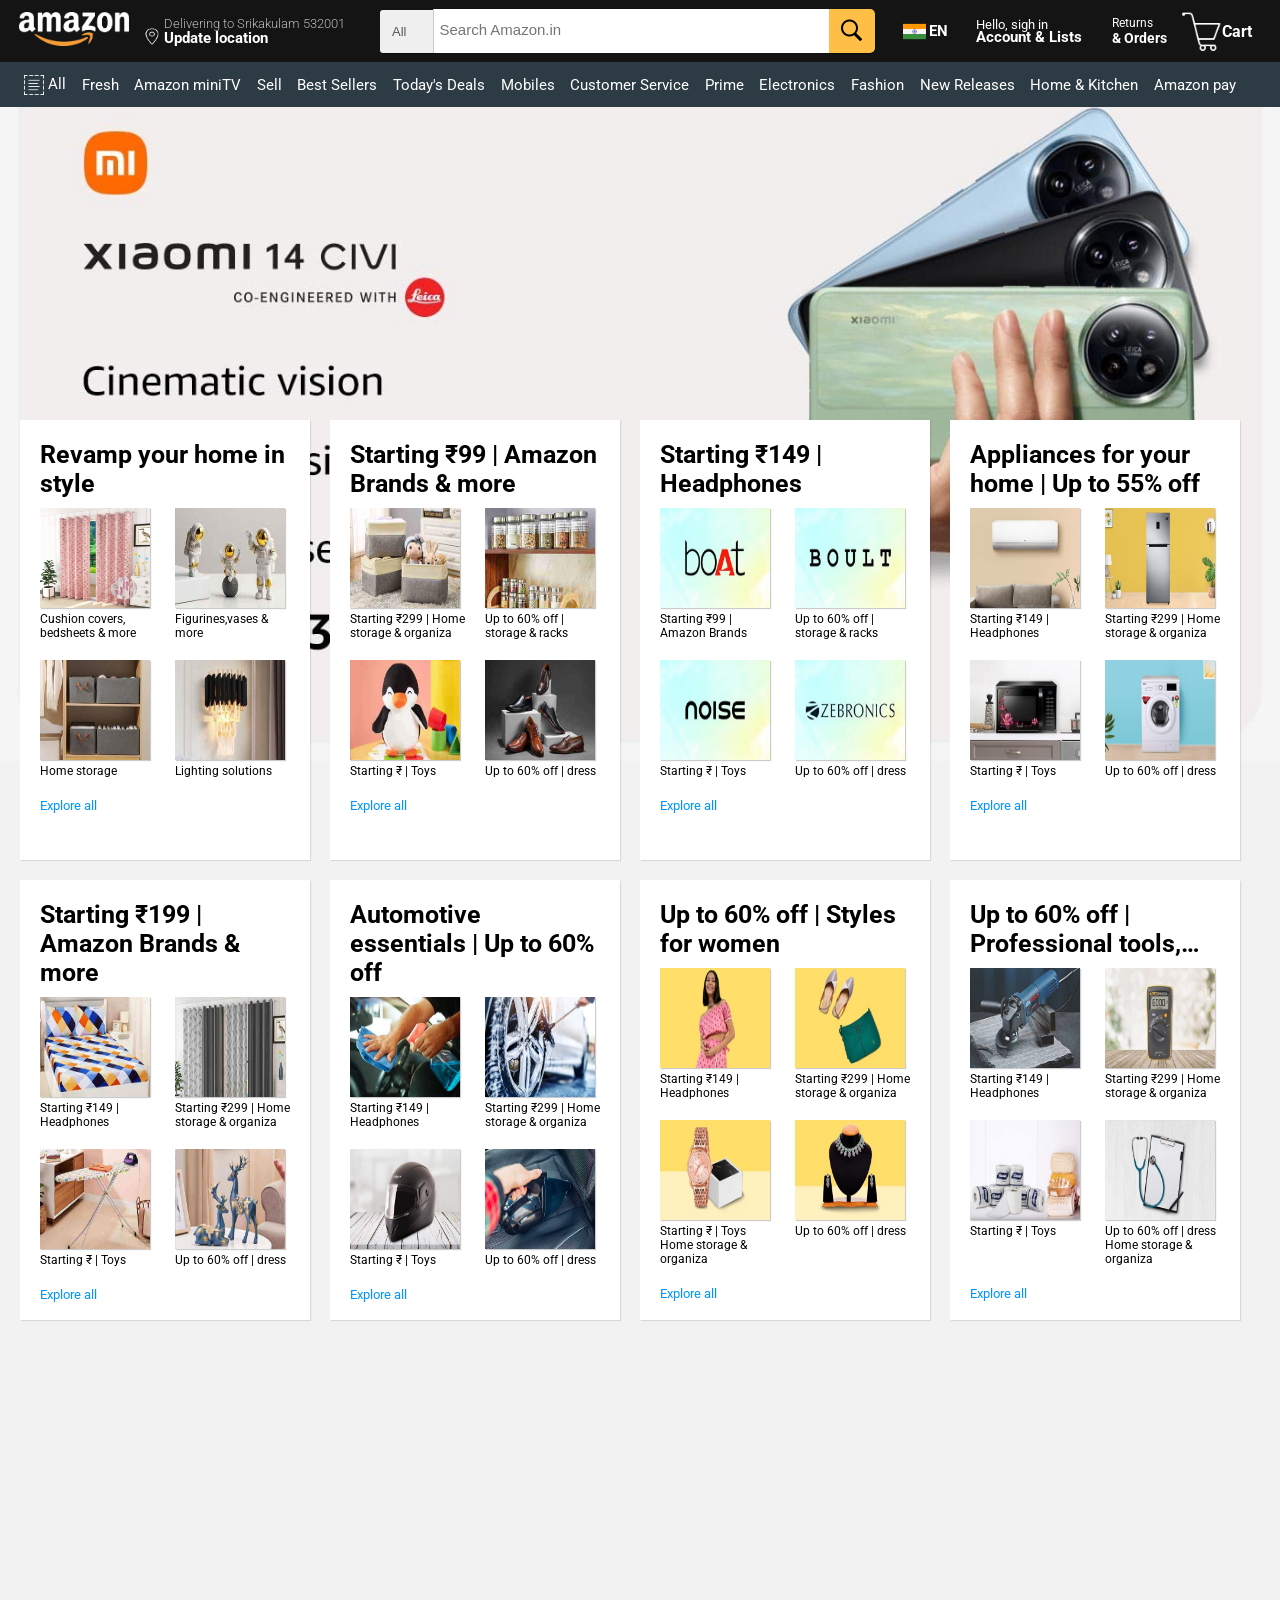
<file: index.html>
<!DOCTYPE html>
<html>
    <head>
        <title>
            amazon.in
        </title>
        <link rel="preconnect" href="https://fonts.googleapis.com">
        <link rel="preconnect" href="https://fonts.gstatic.com" crossorigin>
        <link href="https://fonts.googleapis.com/css2?family=Roboto:wght@400;500;700&display=swap" rel="stylesheet">
        <link rel="stylesheet" href="header.css">
        <link rel="stylesheet" href="second-header.css">
        <link rel="stylesheet" href="home-image.css">
        <link rel="stylesheet" href="body.css">
    </head>
    <body>
        <div><!--     starting div -->
            <!-- starting header div -->
        <div class="top-header">
            <div class="left-header">
                <div class="amazon-icon-div">
                    <div>
                        <img class="amazon-icon" src="headericons/amazon-logo.png">
                    </div>
                    <div class="second-left-header">
                        <div>
                            <img class="map-pointing" src="headericons/icons8-location-50.png">
                        </div>
                        <div class="address">
                          <div class="Delivering">Delivering to Srikakulam 532001</div>
                          <div class="update-location">Update location</div>
                        </div>
                    </div>
                </div>
            </div>
            <div class="middle-header">
                <div>
                    <button class="top-header-button">All</button>
                </div>
                <div class="search-bar-icon">
                    <input class="search-bar" type="text" placeholder="Search Amazon.in">
                </div>
                <div>
                  <img class="search-icon" src="headericons/icons8-search-50.png">  
                </div>
            </div>

            <div class="right-header">
                <div class="first-right-sidebar">
                    <img class="flag" src="headericons/icons8-india-48.png">
                   <div class="en">EN</div>
                </div>
                <div class="sigh-in">
                    <div class="hello">Hello, sigh in</div>
                    <div class="Account">Account & Lists</div>
                </div>
                <div class="right-last-second">
                    <div class="return">Returns</div>
                    <div class="order">& Orders</div>
                </div>
                <div class="cart">
                    <img class="cart-image" src="headericons/icons8-cart-50.png">
                    <div class="cart-text">Cart</div>
                </div>
                    
                
            </div>
        </div>
        <!-- ending header div -->
         <!-- starting of second header -->
          <div class="second-header">
            <div class="all"><img class="hamburger" src="headericons/icons8-select-all-50.png">
                <div>All</div>
            </div>
            
            <div class="fresh">Fresh</div>
            <div class="fresh">Amazon miniTV</div>
            <div class="fresh">Sell</div>
            <div class="fresh">Best Sellers</div>
            <div class="fresh">Today's Deals</div>
            <div class="fresh">Mobiles</div>
            <div class="fresh">Customer Service</div>
            <div class="fresh">Prime</div>
            <div class="fresh">Electronics</div>
            <div class="fresh">Fashion</div>
            <div class="fresh">New Releases</div>
            <div class="fresh">Home & Kitchen</div>
            <div class="fresh">Amazon pay</div>
          </div>
          <!-- middle-bar here onwaerds -->
           <div class="middle-body">
            <div class="home-image-total">
                <div>
                    <img class="home-image" src="middle-bar-images/amazon-home.jpg">
                </div>
                </div>
                
                    <!-- this is middle -->
                    
                        <div class="exp">
                            <div class="revamp">Revamp your home in style</div>
                            <div class="total-images">
                                <div class="first-right-image">
                                    <div class="seperateone-image">
                                        <div>
                                            <img class="image-exp" src="middle-bar-images/amazon-exp.jpg">
                                            <div class="cushion">Cushion covers, bedsheets & more</div>
                                        </div>
                                    </div>
                                    <div class="seperatetwo-image">
                                        <div>
                                            <img class="image-exp" src="middle-bar-images/onetwo.jpg">
                                            <div class="cushion">Figurines,vases & more</div>
                                        </div>
                                    </div>
                                </div>
                                <div class="second-right-image">
                                    <div class="seperatethree-image">
                                        <div>
                                            <img class="image-exp" src="middle-bar-images/onethree.jpg">
                                            <div class="cushion">Home storage</div>
                                        </div>
                                    </div>
                                    <div class="seperatefour-image">
                                        <div>
                                            <img class="image-exp" src="middle-bar-images/onefour.jpg">
                                            <div class="cushion">Lighting solutions</div>
                                        </div>
                                    </div>
                                
                                </div>
                                <div class="explore">Explore all</div>
                            </div>
                            </div>

                            <div class="expone">
                                <div class="revamp">Starting ₹99 | Amazon Brands & more</div>
                                <div class="total-images">
                                    <div class="first-right-image">
                                        <div class="seperateone-image">
                                            <div>
                                                <img class="image-exp" src="middle-bar-images/twoone.jpg">
                                                <div class="cushion">Starting &#8377;299 | Home storage & organiza  </div>
                                            </div>
                                        </div>
                                        <div class="seperatetwo-image">
                                            <div>
                                                <img class="image-exp" src="middle-bar-images/twotwo.jpg">
                                                <div class="cushion">Up to 60% off | storage & racks</div>
                                            </div>
                                        </div>
                                    </div>
                                    <div class="second-right-image">
                                        <div class="seperatethree-image">
                                            <div>
                                                <img class="image-exp" src="middle-bar-images/twothree.jpg">
                                                <div class="cushion">Starting &#8377; | Toys </div>
                                            </div>
                                        </div>
                                        <div class="seperatefour-image">
                                            <div>
                                                <img class="image-exp" src="middle-bar-images/twofour.jpg">
                                                <div class="cushion">Up to 60% off | dress </div>
                                            </div>
                                        </div>
                                    
                                    </div>
                                    <div class="explore">Explore all</div>
                                </div>
                                </div>


                                <div class="exptwo">
                                    <div class="revamp">Starting ₹149 | Headphones</div>
                                    <div class="total-images">
                                        <div class="first-right-image">
                                            <div class="seperateone-image">
                                                <div>
                                                    <img class="image-exp" src="middle-bar-images/threeone.jpg">
                                                    <div class="cushion">Starting ₹99 | Amazon Brands </div>
                                                </div>
                                            </div>
                                            <div class="seperatetwo-image">
                                                <div>
                                                    <img class="image-exp" src="middle-bar-images/threetwo.jpg">
                                                    <div class="cushion">Up to 60% off | storage & racks</div>
                                                </div>
                                            </div>
                                        </div>
                                        <div class="second-right-image">
                                            <div class="seperatethree-image">
                                                <div>
                                                    <img class="image-exp" src="middle-bar-images/threethree.jpg">
                                                    <div class="cushion">Starting &#8377; | Toys</div>
                                                </div>
                                            </div>
                                            <div class="seperatefour-image">
                                                <div>
                                                    <img class="image-exp" src="middle-bar-images/threefour.jpg">
                                                    <div class="cushion">Up to 60% off | dress</div>
                                                </div>
                                            </div>
                                        
                                        </div>
                                        <div class="explore">Explore all</div>
                                    </div>
                                    </div>
                                

                                    <div class="expthree">
                                        <div class="revamp">Appliances for your home | Up to 55% off</div>
                                        <div class="total-images">
                                            <div class="first-right-image">
                                                <div class="seperateone-image">
                                                    <div>
                                                        <img class="image-exp" src="middle-bar-images/fourone.jpg">
                                                        <div class="cushion">Starting ₹149 | Headphones</div>
                                                    </div>
                                                </div>
                                                <div class="seperatetwo-image">
                                                    <div>
                                                        <img class="image-exp" src="middle-bar-images/fourtwo.jpg">
                                                        <div class="cushion">Starting &#8377;299 | Home storage & organiza </div>
                                                    </div>
                                                </div>
                                            </div>
                                            <div class="second-right-image">
                                                <div class="seperatethree-image">
                                                    <div>
                                                        <img class="image-exp" src="middle-bar-images/fourthree.jpg">
                                                        <div class="cushion">Starting &#8377; | Toys</div>
                                                    </div>
                                                </div>
                                                <div class="seperatefour-image">
                                                    <div>
                                                        <img class="image-exp" src="middle-bar-images/fourfour.jpg">
                                                        <div class="cushion">Up to 60% off | dress</div>
                                                    </div>
                                                </div>
                                            
                                            </div>
                                            <div class="explore">Explore all</div>
                                        </div>
                                        </div>
                                

                    
                    
                                        <div class="expfour">
                                            <div class="revamp">Starting ₹199 | Amazon Brands & more</div>
                                            <div class="total-images">
                                                <div class="first-right-image">
                                                    <div class="seperateone-image">
                                                        <div>
                                                            <img class="image-exp" src="middle-bar-images/fiveone.jpg">
                                                            <div class="cushion">Starting ₹149 | Headphones</div>
                                                        </div>
                                                    </div>
                                                    <div class="seperatetwo-image">
                                                        <div>
                                                            <img class="image-exp" src="middle-bar-images/fivetwo.jpg">
                                                            <div class="cushion">Starting &#8377;299 | Home storage & organiza </div>
                                                        </div>
                                                    </div>
                                                </div>
                                                <div class="second-right-image">
                                                    <div class="seperatethree-image">
                                                        <div>
                                                            <img class="image-exp" src="middle-bar-images/fivethree.jpg">
                                                            <div class="cushion">Starting &#8377; | Toys</div>
                                                        </div>
                                                    </div>
                                                    <div class="seperatefour-image">
                                                        <div>
                                                            <img class="image-exp" src="middle-bar-images/fivefour.jpg">
                                                            <div class="cushion">Up to 60% off | dress</div>
                                                        </div>
                                                    </div>
                                                
                                                </div>
                                                <div class="explore">Explore all</div>
                                            </div>
                                            </div>
            
            
                                            <div class="expfive">
                                                <div class="revamp">Automotive essentials | Up to 60% off</div>
                                                <div class="total-images">
                                                    <div class="first-right-image">
                                                        <div class="seperateone-image">
                                                            <div>
                                                                <img class="image-exp" src="middle-bar-images/sixone.jpg">
                                                                <div class="cushion">Starting ₹149 | Headphones</div>
                                                            </div>
                                                        </div>
                                                        <div class="seperatetwo-image">
                                                            <div>
                                                                <img class="image-exp" src="middle-bar-images/sixtwo.jpg">
                                                                <div class="cushion">Starting &#8377;299 | Home storage & organiza </div>
                                                            </div>
                                                        </div>
                                                    </div>
                                                    <div class="second-right-image">
                                                        <div class="seperatethree-image">
                                                            <div>
                                                                <img class="image-exp" src="middle-bar-images/sixthree.jpg">
                                                                <div class="cushion">Starting &#8377; | Toys</div>
                                                            </div>
                                                        </div>
                                                        <div class="seperatefour-image">
                                                            <div>
                                                                <img class="image-exp" src="middle-bar-images/sixfour.jpg">
                                                                <div class="cushion">Up to 60% off | dress</div>
                                                            </div>
                                                        </div>
                                                    
                                                    </div>
                                                    <div class="explore">Explore all</div>
                                                </div>
                                                </div>
                                            
            
                                                <div class="expsix">
                                                    <div class="revamp">Up to 60% off | Styles for women</div>
                                                    <div class="total-images">
                                                        <div class="first-right-image">
                                                            <div class="seperateone-image">
                                                                <div>
                                                                    <img class="image-exp" src="middle-bar-images/sevenone.jpg">
                                                                    <div class="cushion">Starting ₹149 | Headphones</div>
                                                                </div>
                                                            </div>
                                                            <div class="seperatetwo-image">
                                                                <div>
                                                                    <img class="image-exp" src="middle-bar-images/seventwo.jpg">
                                                                    <div class="cushion">Starting &#8377;299 | Home storage & organiza </div>
                                                                </div>
                                                            </div>
                                                        </div>
                                                        <div class="second-right-image">
                                                            <div class="seperatethree-image">
                                                                <div>
                                                                    <img class="image-exp" src="middle-bar-images/seventhree.jpg">
                                                                    <div class="cushion">Starting &#8377; | Toys Home storage & organiza</div>
                                                                </div>
                                                            </div>
                                                            <div class="seperatefour-image">
                                                                <div>
                                                                    <img class="image-exp" src="middle-bar-images/sevenfour.jpg">
                                                                    <div class="cushion">Up to 60% off | dress</div>
                                                                </div>
                                                            </div>
                                                        
                                                        </div>
                                                        <div class="explore">Explore all</div>
                                                    </div>
                                                    </div>


                                                    <div class="expseven">
                                                        <div class="revamp">Up to 60% off | Professional tools,&hellip;</div>
                                                        <div class="total-images">
                                                            <div class="first-right-image">
                                                                <div class="seperateone-image">
                                                                    <div>
                                                                        <img class="image-exp" src="middle-bar-images/eightone.jpg">
                                                                        <div class="cushion">Starting ₹149 | Headphones</div>
                                                                    </div>
                                                                </div>
                                                                <div class="seperatetwo-image">
                                                                    <div>
                                                                        <img class="image-exp" src="middle-bar-images/eighttwo.jpg">
                                                                        <div class="cushion">Starting &#8377;299 | Home storage & organiza </div>
                                                                    </div>
                                                                </div>
                                                            </div>
                                                            <div class="second-right-image">
                                                                <div class="seperatethree-image">
                                                                    <div>
                                                                        <img class="image-exp" src="middle-bar-images/eightthree.jpg">
                                                                        <div class="cushion">Starting &#8377; | Toys</div>
                                                                    </div>
                                                                </div>
                                                                <div class="seperatefour-image">
                                                                    <div>
                                                                        <img class="image-exp" src="middle-bar-images/eightfour.jpg">
                                                                        <div class="cushion">Up to 60% off | dress Home storage & organiza</div>
                                                                    </div>
                                                                </div>
                                                            
                                                            </div>
                                                            <div class="explore">Explore all</div>
                                                        </div>
                                                        </div>
                    

                    
                    
                   
                    
                 

                
                   
                                    
                
                 
                    

                    
            
                <!-- --------- -->
            
            </div>
       </div><!--  ending div -->
    </body>
</html>
</file>
<file: header.css>
body{
    height: 3000px;
}
.top-header{
    display: flex;
    height: 62px;
    position: fixed;
    background-color: rgb(20, 20, 20);
    justify-content: space-between;
    top: 0;
    left: 0;
    right: 0;
    z-index: 300;
}
.left-header{
    display: flex;
    background-color: rgb(20, 20, 20);
    width: 370px;
    align-items: center;
}
.middle-header{
    display: flex;
    flex: 1;
    background-color: rgb(20, 20, 20);
    margin-left: 10px;
    margin-right: 10px;
    align-items: center;
}
.right-header{
    display: flex;
    background-color: rgb(20, 20, 20);
    width: 390px;
   
    align-items: center;
}
.amazon-icon{
    left: 10px;
    width: 110px;
    padding: 8px 8px 8px 8px;
    cursor: pointer;
    position: relative; 
    border: 1px solid transparent;
    margin-right: 10px;
   
    
}
.amazon-icon-div{
    display: flex;

   justify-content: space-between;
    
    align-items: center;
}
.amazon-icon:hover {
    
    border-color: white;
    border-radius: 3px;
}
.second-left-header{
    display: flex;
    align-items: center;
    border: solid;
    padding: 10px 6px 10px 3px;
    border-radius: 3px;
    border: 1px solid transparent;
}
.second-left-header:hover{
    border-color: white;

}
.map-pointing{
    width: 20px;
    display: flex;
    position: fixed;
    top: 28px;
    height: 17px;
}
.Delivering{
    font-size: 13px;
    font-family: roboto,arial;
    color: rgb(184, 184, 184);
    font-weight: 300;
}
.address{
    margin-left: 22px;
    line-height: 15px;
}
.update-location{
    font-family: roboto,arial;
    font-size: 15px;
    font-weight: 700;
    color: white;
}
.top-header-button{
    padding: 14px 32px 14px 12px;
    font-size: 13px;
    border: none;
    border-radius: 3px;
    color: rgb(87, 87, 87);
    box-shadow: 1px 1px 1px rgba(0,0,0,0.4);
}
.top-header-button:hover{
    background-color: rgb(221, 221, 221);
}
.search-bar{
    display: flex;
    width: 380px;
    padding: 11.5px 10px 15px 5px;
    margin-left: -5px;
    border: solid;
    border-width: 1px;
    font-size: 15px;
    border-top: none;
    border-bottom: none;
    border-right: none;
    border-color: rgb(201, 201, 201);
    box-shadow: 0px 1px 1px rgba(0,0,0,0);
    margin-right: -10px;
    
}
.search-bar-icon{
    z-index: 100;
}
.search-icon{
    
    border-radius: 5px;
    display: flex;
    align-items: center;
    width: 25px;
    background-color: rgb(255, 190, 70);
    padding: 9px 11px 9.5px 20px;
    box-shadow: 1px 1px 1px rgba(0,0,0,0.4); 
}
.search-icon:hover{
    background-color: rgb(255, 180, 40);
}
.flag{
    width: 25px;
    
}
.en{
    font-family: roboto,arial;
    font-weight: bold;
    color: white;
    font-size: 15px;
    margin-left: 2px;
}
.first-right-sidebar{
    display: flex;
    align-items: center;
   border-radius: 3px;
    padding: 13px 18px 13px 11px;
    border: 1px solid transparent;
}
.first-right-sidebar:hover{
    border-color: white;
}
.sigh-in{
    display: flex;
    flex-direction: column;
    line-height: 13px;
    
    border: 1px solid transparent;
    padding: 12px 20px 12px 8px;
}
.sigh-in:hover{
    border-color: white;
}
.hello{
    font-size: 13px;
    font-family: roboto,arial;
    color: white;
}
.Account{
    color: white;
    font-family: roboto,arial;
    font-size: 15px;
    font-weight: bold;
}
.right-last-second{
    border: 1px solid transparent;
    padding: 8px 8px 8px 8px;
}
.right-last-second:hover{
    border-color: white;
}
.return{
    font-family: roboto,arial;
    font-size: 12px;
    color: white;
}
.order{
    font-family: roboto,arial;
    font-weight: bold;
    font-size: 14px;
    color: white;
}
.cart{
    display: flex;
    align-items: center;
    border: 1px solid transparent;
    padding: 4px 5px 4px 5px;
}
.cart:hover{
    border-color: white;
}
.cart-image{
    width: 40px;
}
.cart-text{
    font-family: roboto,arial;
    color: white;
    font-weight: bold;
    display: flex;
    
}
</file>
<file: second-header.css>
.second-header{
    display: flex;
   
    position: fixed;
    top: 62px;
    padding-left: 20px;
    padding-right: 40px;
    left: 0;
    right: 0;
    height: 45px;
    background-color: rgb(45, 59, 69);
    justify-content: space-between;
    font-family: roboto,arial;
    align-items: center;
    font-size: 15px;
    color: white;
    z-index: 100;
    
}
.hamburger{
    width: 20px;
    margin-right: 4px;
}
.all{
    display: flex;
    border: 2px solid transparent;
    padding: 9px 2px 9px 2px;
}
.all:hover{
    border-color: white;
}
.fresh{
    display: flex;
    border: 2px solid transparent;
    padding: 9px 2px 9px 2px; 
}
.fresh:hover{
    border-color: white;
}
</file>
<file: home-image.css>
.home-image{
    display: flex;
    margin-top: 30px;
    width: 100%;
    

}
.home-image-total{
    height: 3000px;
    background-color: rgb(242, 242, 242);
}
.middle-body{
  display: flex;
  overflow: hidden;
  position: relative;

}
.image-exp{
    width: 110px;
    height: 100px;
    box-shadow: 1px 1px 1px rgba(0,0,0,0.2);
} 
.exp{
    padding: 20px;
    display: flex;
    position: absolute;
    flex-direction: column;
    top: 420px;
    box-shadow: 1px 1px 1px rgba(0,0,0,0.1);
    background-color: white;
    left: 20px;
    width: 250px;
    height: 400px;
}

.expone{
    padding: 20px;
    display: flex;
    position: absolute;
    flex-direction: column;
    
    top: 420px;
    box-shadow: 1px 1px 1px rgba(0,0,0,0.1);
    background-color: white;
    left: 330px;
    width: 250px;
    height: 400px;

}
.exptwo{
    padding: 20px;
    display: flex;
    position: absolute;
    flex-direction: column;
    
    top: 420px;
    box-shadow: 1px 1px 1px rgba(0,0,0,0.1);
    background-color: white;
    left: 640px;
    width: 250px; 
    height: 400px;
}
.expthree{
    padding: 20px;
    display: flex;
    position: absolute;
    flex-direction: column;
    
    top: 420px;
    box-shadow: 1px 1px 1px rgba(0,0,0,0.1);
    background-color: white;
    left: 950px;
    width: 250px; 
    height: 400px; 
}
.expfour{
    padding: 20px;
    display: flex;
    position: absolute;
    flex-direction: column;
    top: 880px;
    box-shadow: 1px 1px 1px rgba(0,0,0,0.1);
    background-color: white;
    left: 20px;
    width: 250px;
    height: 400px;
}
.expfive{
    padding: 20px;
    display: flex;
    position: absolute;
    flex-direction: column;
    
    top: 880px;
    box-shadow: 1px 1px 1px rgba(0,0,0,0.1);
    background-color: white;
    left: 330px;
    width: 250px;
    height: 400px;
}
.expsix{
    padding: 20px;
    display: flex;
    position: absolute;
    flex-direction: column;
    
    top: 880px;
    box-shadow: 1px 1px 1px rgba(0,0,0,0.1);
    background-color: white;
    left: 640px;
    width: 250px; 
    height: 400px;
}
.expseven{
    padding: 20px;
    display: flex;
    position: absolute;
    flex-direction: column;
    
    top: 880px;
    box-shadow: 1px 1px 1px rgba(0,0,0,0.1);
    background-color: white;
    left: 950px;
    width: 250px;
    height: 400px;
}


.first-right-image{
    display: flex;
    justify-content: space-between;
    margin-bottom: 10px;
}
.second-right-image{
    display: flex;
    justify-content: space-between;
}
.revamp{
    font-size: 25px;
    font-weight: bold;
}
.total-images{
    padding: 10px 0px 10px 0px;
}
.cushion{
    font-size: 12px;
}
.seperateone-image{
    width: 160px;
    margin-right: 20px;
    margin-bottom: 10px;
}
.seperatetwo-image{
    width: 160px;
    margin-bottom: 10px;
}
.seperatethree-image{
    width: 160px;
    margin-right: 20px;
    margin-bottom: 10px;
}
.seperatefour-image{
    width: 160px;
    
    margin-bottom: 10px;
}
.explore{
    font-size: 13px;
    color: rgb(0, 149, 255);
    margin-top: 10px;
}
</file>
<file: body.css>
body{
    margin: 0;
    padding: 0;
    font-family: roboto,arial;
}
</file>
